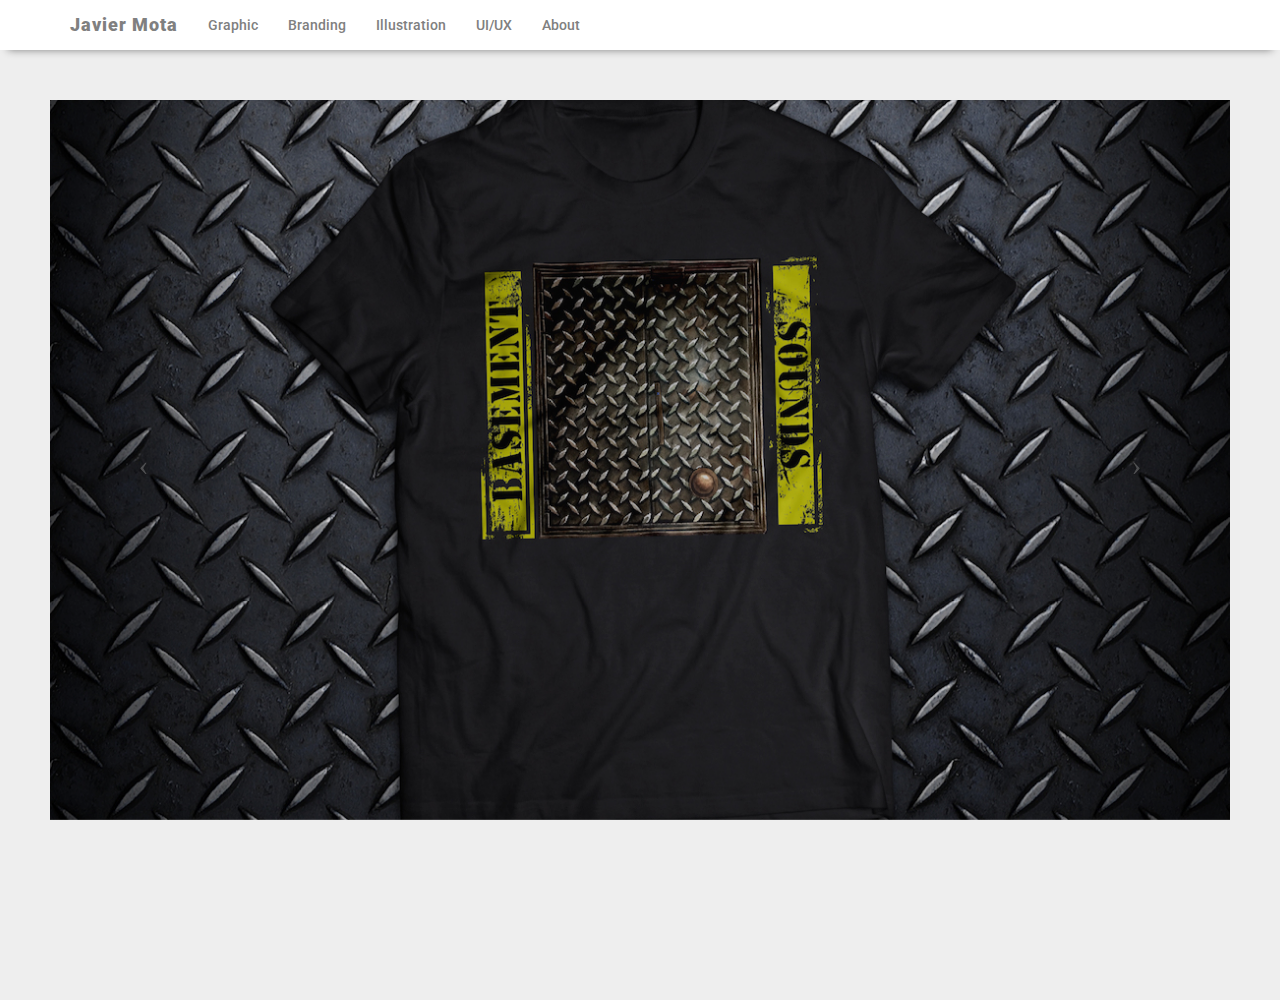
<file: branding.html>
<!DOCTYPE html>
<html lang="en">
<head>
    <meta charset="utf-8">
    <meta http-equiv="X-UA-Compatible" content="IE=edge">
    <meta name="viewport" content="width=device-width, initial-scale=1">
    <meta name="description" content="">
    <meta name="author" content="">
    <title>Javier Mota | Branding</title>
    <link href="img/favicon.ico" rel="shortcut icon">
    <link href="css/bootstrap.min.css" rel="stylesheet">
    <link href="css/main.css" rel="stylesheet">
    <!-- HTML5 Shim and Respond.js IE8 support of HTML5 elements and media queries -->
    <!-- WARNING: Respond.js doesn't work if you view the page via file:// -->
    <!--[if lt IE 9]>
        <script src="https://oss.maxcdn.com/libs/html5shiv/3.7.0/html5shiv.js"></script>
        <script src="https://oss.maxcdn.com/libs/respond.js/1.4.2/respond.min.js"></script>
    <![endif]-->
</head>
<body>
    <!-- Navigation -->
    <nav class="navbar navbar-inverse navbar-fixed-top" role="navigation">
        <div class="container">
            <!-- Brand and toggle get grouped for better mobile display -->
            <div class="navbar-header">
                <button type="button" class="navbar-toggle" data-toggle="collapse" data-target="#bs-example-navbar-collapse-1">
                    <span class="sr-only">Toggle navigation</span>
                    <span class="icon-bar"></span>
                    <span class="icon-bar"></span>
                    <span class="icon-bar"></span>
                </button>
                <a class="navbar-brand" href="index.html">Javier Mota</a>
            </div>
            <!-- Collect the nav links, forms, and other content for toggling -->
            <div class="collapse navbar-collapse" id="bs-example-navbar-collapse-1">
                <ul class="nav navbar-nav">
                    <li><a href="graphic.html">Graphic</a></li>
                    <li class="selected-p"><a href="branding.html">Branding</a></li>
                    <li><a href="illustration.html">Illustration</a></li>
                    <li><a href="uiux.html">UI/UX</a></li>
                    <li><a href="about.html">About</a></li>
                </ul>
            </div><!-- /.navbar-collapse -->
        </div><!-- /.container -->
    </nav>
    <!-- Half Page Image Background Carousel Header -->
    <section id="myCarousel" class="carousel slide">
        <!-- Wrapper for Slides -->
        <div class="carousel-inner">
            <div class="item active">
                <!-- Set the first background image using inline CSS below. -->
                <div class="fill" style="background-image:url('img/branding/1.jpg');"></div>
                <div class="carousel-caption">
                    <h2><!----></h2>
                </div>
            </div>
            <div class="item">
                <!-- Set the second background image using inline CSS below. -->
                <div class="fill" style="background-image:url('img/branding/2.jpg');"></div>
                <div class="carousel-caption">
                    <h2><!----></h2>
                </div>
            </div>
            <div class="item">
                <!-- Set the third background image using inline CSS below. -->
                <div class="fill" style="background-image:url('img/branding/3.jpg');"></div>
                <div class="carousel-caption">
                    <h2><!----></h2>
                </div>
            </div>
            <div class="item">
                <!-- Set the third background image using inline CSS below. -->
                <div class="fill" style="background-image:url('img/branding/4.jpg');"></div>
                <div class="carousel-caption">
                    <h2><!----></h2>
                </div>
            </div>
            <div class="item">
                <!-- Set the third background image using inline CSS below. -->
                <div class="fill" style="background-image:url('img/branding/5.png');"></div>
                <div class="carousel-caption">
                    <h2><!----></h2>
                </div>
            </div>
            <div class="item">
                <!-- Set the third background image using inline CSS below. -->
                <div class="fill" style="background-image:url('img/branding/6.jpg');"></div>
                <div class="carousel-caption">
                    <h2><!----></h2>
                </div>
            </div>
            <div class="item">
                <!-- Set the third background image using inline CSS below. -->
                <div class="fill" style="background-image:url('img/branding/7.png');"></div>
                <div class="carousel-caption">
                    <h2><!----></h2>
                </div>
            </div>
            <div class="item">
                <!-- Set the third background image using inline CSS below. -->
                <div class="fill" style="background-image:url('img/branding/8.png');"></div>
                <div class="carousel-caption">
                    <h2><!----></h2>
                </div>
            </div>
            <div class="item">
                <!-- Set the third background image using inline CSS below. -->
                <div class="fill" style="background-image:url('img/branding/9.png');"></div>
                <div class="carousel-caption">
                    <h2><!----></h2>
                </div>
            </div>
            <div class="item">
                <!-- Set the third background image using inline CSS below. -->
                <div class="fill" style="background-image:url('img/branding/10.png');"></div>
                <div class="carousel-caption">
                    <h2><!----></h2>
                </div>
            </div>
        </div>
        <!-- Controls -->
        <a class="left carousel-control" href="#myCarousel" data-slide="prev">
            <span class="icon-prev"></span>
        </a>
        <a class="right carousel-control" href="#myCarousel" data-slide="next">
            <span class="icon-next"></span>
        </a>
    </section>
    <!-- Page Content -->
    <div class="container">
        <div class="row">
            <div class="col-lg-12">
            </div>
        </div>
    </div><!-- /.container -->
    <!-- JavaScript -->
    <script src="js/jquery.js"></script>
    <script src="js/bootstrap.min.js"></script>
    <!-- Script to Activate the Carousel -->
    <script>
    $('.carousel').carousel({
        interval: false //changes the speed
    })
    </script>
</body>
</html>
</file>
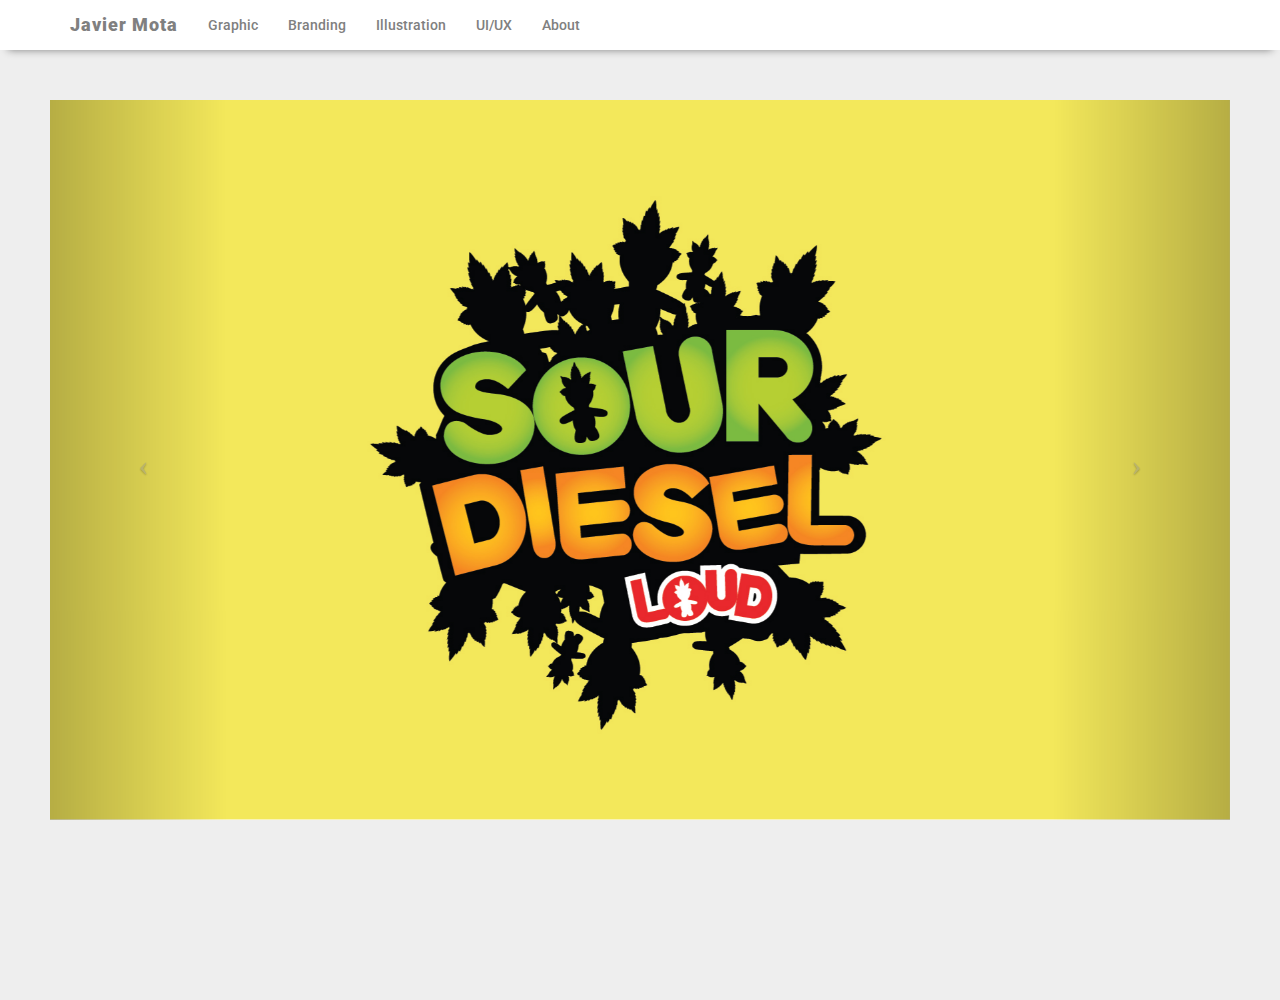
<file: graphic.html>
<!DOCTYPE html>
<html lang="en">
<head>
    <meta charset="utf-8">
    <meta http-equiv="X-UA-Compatible" content="IE=edge">
    <meta name="viewport" content="width=device-width, initial-scale=1">
    <meta name="description" content="">
    <meta name="author" content="">
    <title>Javier Mota | Graphic</title>
    <link href="img/favicon.ico" rel="shortcut icon">
    <link href="css/bootstrap.min.css" rel="stylesheet">
    <link href="css/main.css" rel="stylesheet">
    <!-- HTML5 Shim and Respond.js IE8 support of HTML5 elements and media queries -->
    <!-- WARNING: Respond.js doesn't work if you view the page via file:// -->
    <!--[if lt IE 9]>
        <script src="https://oss.maxcdn.com/libs/html5shiv/3.7.0/html5shiv.js"></script>
        <script src="https://oss.maxcdn.com/libs/respond.js/1.4.2/respond.min.js"></script>
    <![endif]-->
</head>
<body>
    <!-- Navigation -->
    <nav class="navbar navbar-inverse navbar-fixed-top" role="navigation">
        <div class="container">
            <!-- Brand and toggle get grouped for better mobile display -->
            <div class="navbar-header">
                <button type="button" class="navbar-toggle" data-toggle="collapse" data-target="#bs-example-navbar-collapse-1">
                    <span class="sr-only">Toggle navigation</span>
                    <span class="icon-bar"></span>
                    <span class="icon-bar"></span>
                    <span class="icon-bar"></span>
                </button>
                <a class="navbar-brand" href="index.html">Javier Mota</a>
            </div>
            <!-- Collect the nav links, forms, and other content for toggling -->
            <div class="collapse navbar-collapse" id="bs-example-navbar-collapse-1">
                <ul class="nav navbar-nav">
                    <li class="selected-p"><a href="graphic.html">Graphic</a></li>
                    <li><a href="branding.html">Branding</a></li>
                    <li><a href="illustration.html">Illustration</a></li>
                    <li><a href="uiux.html">UI/UX</a></li>
                    <li><a href="about.html">About</a></li>
                </ul>
            </div><!-- /.navbar-collapse -->
        </div><!-- /.container -->
    </nav>
    <!-- Half Page Image Background Carousel Header -->
    <section id="myCarousel" class="carousel slide">
        <!-- Wrapper for Slides -->
        <div class="carousel-inner">
            <div class="item active">
                <!-- Set the first background image using inline CSS below. -->
                <div class="fill" style="background-image:url('img/strains/1.jpg');"></div>
                <div class="carousel-caption">
                    <h2><!----></h2>
                </div>
            </div>
            <div class="item">
                <!-- Set the second background image using inline CSS below. -->
                <div class="fill" style="background-image:url('img/strains/2.jpg');"></div>
                <div class="carousel-caption">
                    <h2><!----></h2>
                </div>
            </div>
            <div class="item">
                <!-- Set the third background image using inline CSS below. -->
                <div class="fill" style="background-image:url('img/strains/3.png');"></div>
                <div class="carousel-caption">
                    <h2><!----></h2>
                </div>
            </div>
            <div class="item">
                <!-- Set the third background image using inline CSS below. -->
                <div class="fill" style="background-image:url('img/strains/4.png');"></div>
                <div class="carousel-caption">
                    <h2><!----></h2>
                </div>
            </div>
            <div class="item">
                <!-- Set the third background image using inline CSS below. -->
                <div class="fill" style="background-image:url('img/strains/5.png');"></div>
                <div class="carousel-caption">
                    <h2><!----></h2>
                </div>
            </div>
            <div class="item">
                <!-- Set the third background image using inline CSS below. -->
                <div class="fill" style="background-image:url('img/strains/6.png');"></div>
                <div class="carousel-caption">
                    <h2><!----></h2>
                </div>
            </div>
        </div>
        <!-- Controls -->
        <a class="left carousel-control" href="#myCarousel" data-slide="prev">
            <span class="icon-prev"></span>
        </a>
        <a class="right carousel-control" href="#myCarousel" data-slide="next">
            <span class="icon-next"></span>
        </a>
    </section>
    <!-- Page Content -->
    <div class="container">
        <div class="row">
            <div class="col-lg-12">
            </div>
        </div>
    </div><!-- /.container -->
    <!-- JavaScript -->
    <script src="js/jquery.js"></script>
    <script src="js/bootstrap.min.js"></script>
    <!-- Script to Activate the Carousel -->
    <script>
    $('.carousel').carousel({
        interval: false //changes the speed
    })
    </script>
</body>
</html>
</file>
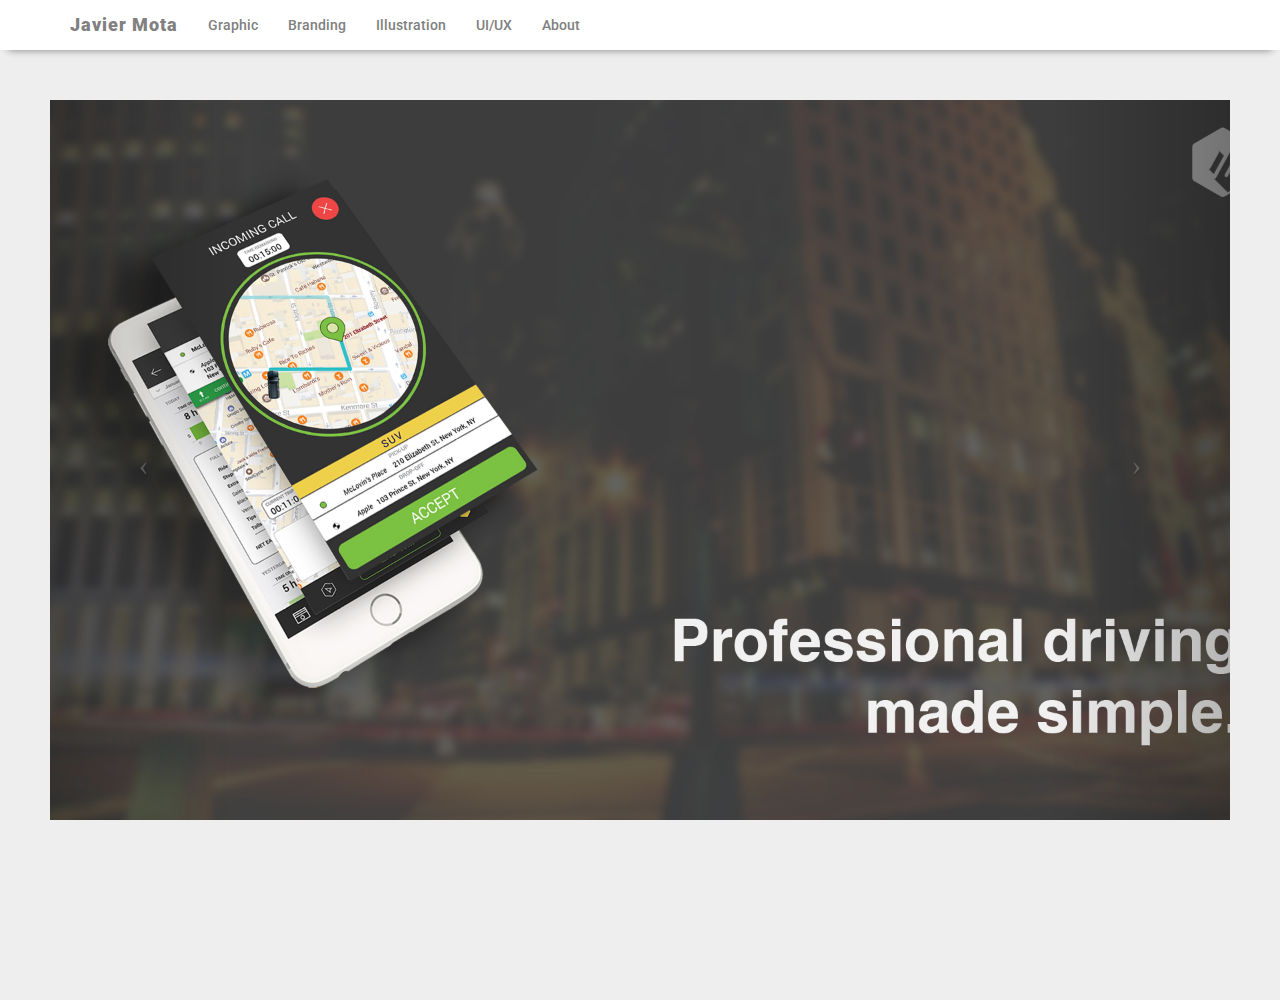
<file: uiux.html>
<!DOCTYPE html>
<html lang="en">
<head>
    <meta charset="utf-8">
    <meta http-equiv="X-UA-Compatible" content="IE=edge">
    <meta name="viewport" content="width=device-width, initial-scale=1">
    <meta name="description" content="">
    <meta name="author" content="">
    <title>Javier Mota | UI/UX</title>
    <link href="img/favicon.ico" rel="shortcut icon">
    <link href="css/bootstrap.min.css" rel="stylesheet">
    <link href="css/main.css" rel="stylesheet">
    <!-- HTML5 Shim and Respond.js IE8 support of HTML5 elements and media queries -->
    <!-- WARNING: Respond.js doesn't work if you view the page via file:// -->
    <!--[if lt IE 9]>
        <script src="https://oss.maxcdn.com/libs/html5shiv/3.7.0/html5shiv.js"></script>
        <script src="https://oss.maxcdn.com/libs/respond.js/1.4.2/respond.min.js"></script>
    <![endif]-->
</head>
<body>
    <!-- Navigation -->
    <nav class="navbar navbar-inverse navbar-fixed-top" role="navigation">
        <div class="container">
            <!-- Brand and toggle get grouped for better mobile display -->
            <div class="navbar-header">
                <button type="button" class="navbar-toggle" data-toggle="collapse" data-target="#bs-example-navbar-collapse-1">
                    <span class="sr-only">Toggle navigation</span>
                    <span class="icon-bar"></span>
                    <span class="icon-bar"></span>
                    <span class="icon-bar"></span>
                </button>
                <a class="navbar-brand" href="index.html">Javier Mota</a>
            </div>
            <!-- Collect the nav links, forms, and other content for toggling -->
            <div class="collapse navbar-collapse" id="bs-example-navbar-collapse-1">
                <ul class="nav navbar-nav">
                    <li><a href="graphic.html">Graphic</a></li>
                    <li><a href="branding.html">Branding</a></li>
                    <li><a href="illustration.html">Illustration</a></li>
                    <li class="selected-p"><a href="uiux.html">UI/UX</a></li>
                    <li><a href="about.html">About</a></li>
                </ul>
            </div><!-- /.navbar-collapse -->
        </div><!-- /.container -->
    </nav>
    <!-- Half Page Image Background Carousel Header -->
    <section id="myCarousel" class="carousel slide">
        <!-- Wrapper for Slides -->
        <div class="carousel-inner">
            <div class="item active">
                <!-- Set the first background image using inline CSS below. -->
                <div class="fill" style="background-image:url('img/uiux/1.jpg');"></div>
                <div class="carousel-caption">
                    <h2><!----></h2>
                </div>
            </div>
            <div class="item">
                <!-- Set the second background image using inline CSS below. -->
                <div class="fill" style="background-image:url('img/uiux/2.jpg');"></div>
                <div class="carousel-caption">
                    <h2><!----></h2>
                </div>
            </div>
            <div class="item">
                <!-- Set the second background image using inline CSS below. -->
                <div class="fill" style="background-image:url('img/uiux/3.jpg');"></div>
                <div class="carousel-caption">
                    <h2><!----></h2>
                </div>
            </div>
        </div>
        <!-- Controls -->
        <a class="left carousel-control" href="#myCarousel" data-slide="prev">
            <span class="icon-prev"></span>
        </a>
        <a class="right carousel-control" href="#myCarousel" data-slide="next">
            <span class="icon-next"></span>
        </a>
    </section>
    <!-- Page Content -->
    <div class="container">
        <div class="row">
            <div class="col-lg-12">
            </div>
        </div>
    </div><!-- /.container -->
    <!-- JavaScript -->
    <script src="js/jquery.js"></script>
    <script src="js/bootstrap.min.js"></script>
    <!-- Script to Activate the Carousel -->
    <script>
    $('.carousel').carousel({
        interval: false //changes the speed
    })
    </script>
</body>
</html>
</file>
<file: css/main.css>
@import url('https://fonts.googleapis.com/css?family=Roboto:500,900');

/* RESETS */

html,
body {
    /* padding-top: 70px; */
    height: 100%;
}

body {
    overflow-x: hidden;
}

a:link,
a:visited {
    text-decoration: none;
    color: grey !important;
}

a:hover,
a:active {
    color: #212121 !important;
}

body {
    background: #eee;
    font-family: 'Roboto', Helvetica, Arial, sans-serif;
    font-weight: 500;
}

a.navbar-brand {
    font-weight: 900 !important;
    letter-spacing: 1px;
}

/* NAVIGATION */

.menu,
.navbar,
.collapse,
.navbar-header,
.navbar-toggle,
.navbar-collapse,
.navbar-inverse .navbar-brand,
.navbar-inverse .navbar-nav > li > a {
    border: none;
    color: grey;
    background: white !important;
}

.menu:hover,
.contact:hover,
.navbar-inverse .navbar-brand:hover,
.navbar-inverse .navbar-nav > li > a:hover
.navbar-inverse .navbar-nav > li > a.selected-p {
    color: #212121;
}

.navbar {
    box-shadow: 0 8px 8px -8px grey;
}

/* You can change the height of the carousel by changing the height in the class below. It is set to 50% by default, but can be any height! */

.carousel {
    height: 80%;
    margin: 100px 50px;
}

.item,
.active,
.carousel-inner {
    height: 100%;
}

/* Background images are set within the HTML using inline CSS, not here */

.fill {
    width: 100%;
    height: 100%;
    background-position: center;
    -webkit-background-size: cover;
    -moz-background-size: cover;
    background-size: cover;
    -o-background-size: cover;
}

footer {
    margin: 50px 0;
}
</file>
